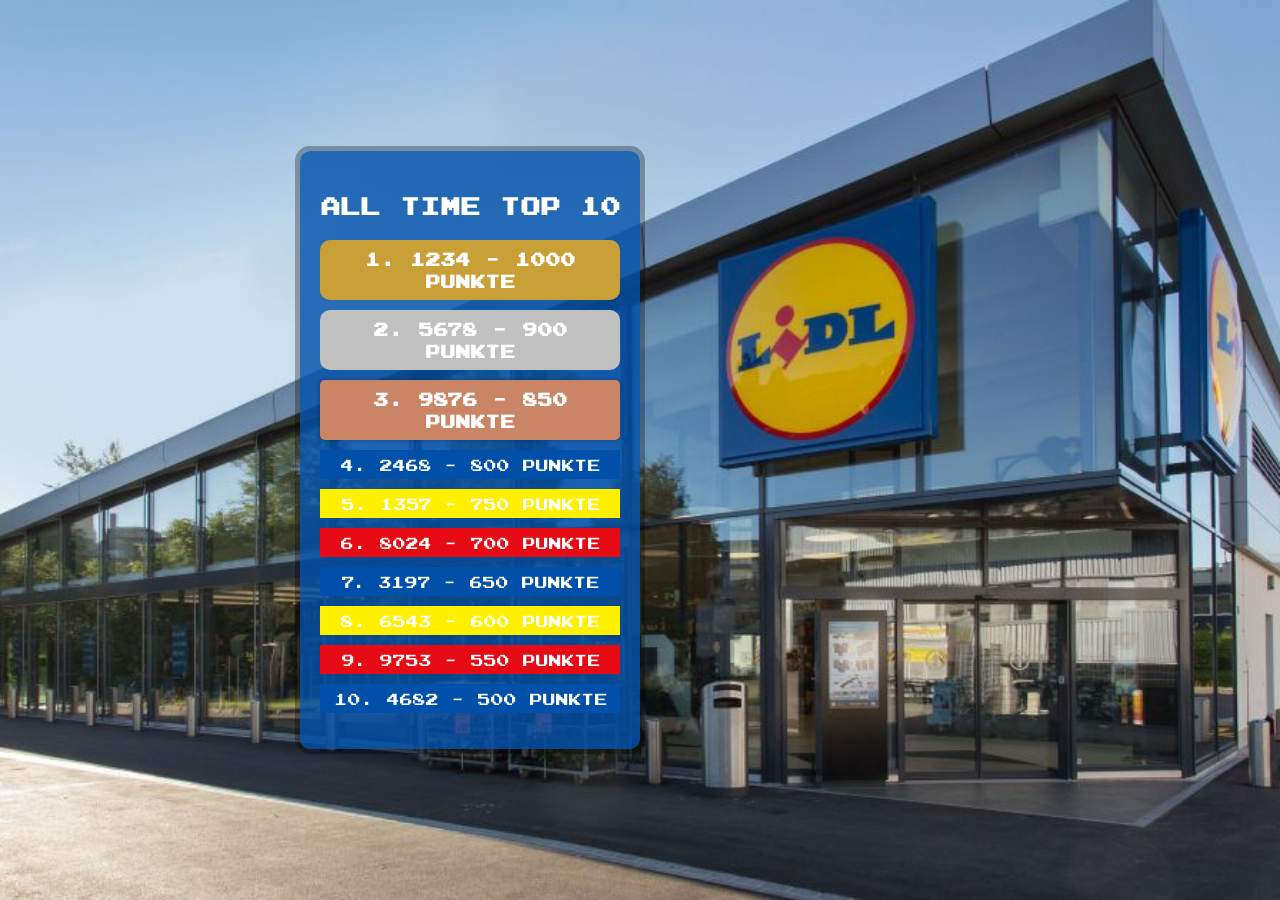
<file: Leaderboard/test.html>
<!DOCTYPE html>
<html lang="de">
<head>
    <meta charset="UTF-8">
    <meta name="viewport" content="width=device-width, initial-scale=1.0">
    <title>Lidl Leaderboard</title>
    <link rel="stylesheet" href="style.css">
</head>
<body>
    <div class="leaderboard">
        <h2>All Time Top 10</h2>
        <ol class="all-time">
            <li class="animate">1. 1234 - 1000 Punkte</li>
            <li class="animate">2. 5678 - 900 Punkte</li>
            <li class="animate">3. 9876 - 850 Punkte</li>
            <li class="animate">4. 2468 - 800 Punkte</li>
            <li class="animate">5. 1357 - 750 Punkte</li>
            <li class="animate">6. 8024 - 700 Punkte</li>
            <li class="animate">7. 3197 - 650 Punkte</li>
            <li class="animate">8. 6543 - 600 Punkte</li>
            <li class="animate">9. 9753 - 550 Punkte</li>
            <li class="animate">10. 4682 - 500 Punkte</li>
        </ol>
    </div>
</body>
</html>
</file>
<file: Leaderboard/style.css>
body {
    font-family: 'Arial', sans-serif;
    background: url('IMG_5507_bearb_bearb_WEB.jpg') no-repeat center center fixed;
    background-size: cover;
    margin: 0;
    padding: 0;
    display: flex;
    padding-left: 300px;/* Nach links ausgerichtet */
    align-items: center;
    height: 100vh;
}

.leaderboard {
    background-color: rgba(0, 80, 170, 0.8);
    padding: 20px;
    border-radius: 10px;
    color: white;
    box-shadow: 0px 0px 0px 5px rgba(0, 0, 0, 0.3);
    animation: slide-up 0.5s ease-in-out;
    width: 300px;
    text-align: center;
    font-family: pacman;
}

@font-face {
    font-family: 'pacman';
    src: url('joystix\ monospace.otf');
}

@keyframes slide-up {
    from {
        opacity: 0;
        transform: translateY(40px);
    }
    to {
        opacity: 1;
        transform: translateY(0);
    }
}

h2 {
    text-align: center;
}

.all-time, .today {
    list-style-type: none;
    padding: 0;
}

.all-time li, .today li {
    margin-bottom: 10px;
    position: relative;
    transition: background-color 1s ease-in-out;
}

.all-time li:hover, .today li:hover {
    background-color: rgba(255, 255, 255, 0.5);
}

.all-time li:nth-child(odd), .today li:nth-child(odd) {
    padding: 5px;
}

.all-time li:nth-child(even), .today li:nth-child(even) {
    padding: 5px;
}

.all-time li:first-child, .today li:first-child {
    font-weight: bold;
    background-color: #C9A037; /* Gold */
    font-size: 18px;
    padding: 8px;
    border-radius: 10px;
}

.all-time li:nth-child(2), .today li:nth-child(2) {
    font-weight: bold;
    background-color: #c0c0c0; /* Silber */
    font-size: 18px;
    padding: 8px;
    border-radius: 10px;
    
}

.all-time li:nth-child(3), .today li:nth-child(3) {
    background-color: #c98566; /* Bronze */
    font-size: 18px; /* Größere Schrift für Top 3 */
    padding: 8px; /* Mehr Padding für Top 3 */
    border-radius: 5px; /* Abgerundete Ecken für Top 3 */
    box-shadow: 0px 0px 5px rgba(0, 0, 0, 0.3); /* Schatten für Top 3 */
    font-weight: bold;
}

.all-time li:nth-child(n+4) {
    background-color: #0050AA; /* Blau */
}

.all-time li:nth-child(5) {
    background-color: #FFF000; /* Gelb */
    
}

.all-time li:nth-child(6) {
    background-color: #E60A14; /* Rot */
}

.all-time li:nth-child(7) {
    background-color: #0050AA; /* Blau */
}

.all-time li:nth-child(8) {
    background-color: #FFF000; /* Gelb */
}

.all-time li:nth-child(9) {
    background-color: #E60A14; /* Rot */
}

.all-time li:nth-child(10) {
    background-color: #0050AA; /* Blau */
}
</file>
